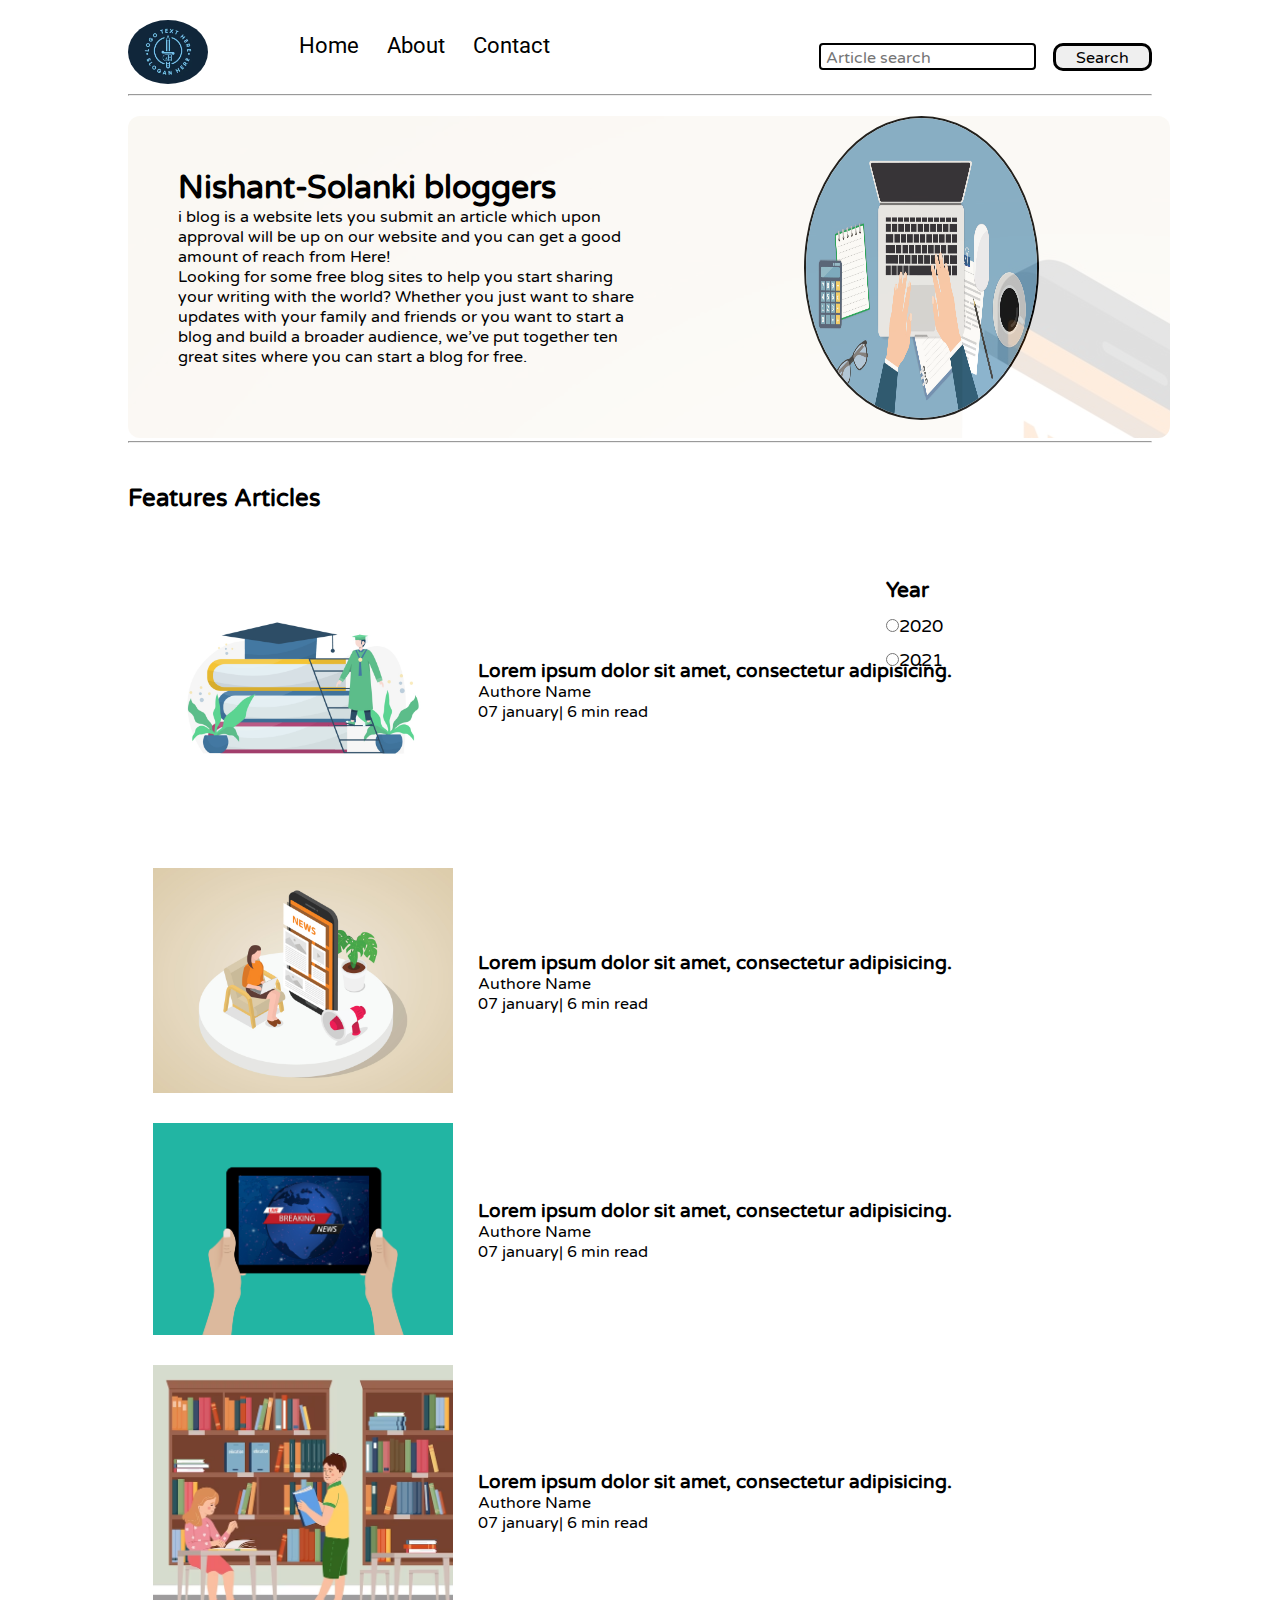
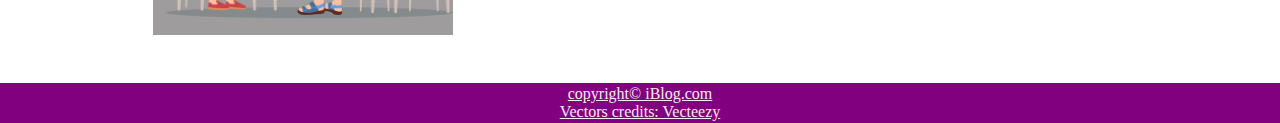
<file: index.html>
<!DOCTYPE html>
<html lang="en">
<head>
    <meta charset="UTF-8">
    <meta name="viewport" content="width=device-width, initial-scale=1.0">
    <title>1 Blog-Heaven for bloggers</title>
    <link rel="stylesheet" href="css/util.css">
    <link rel="stylesheet" href="css/style.css">
    <link rel="stylesheet" href="css/mobile.css">

</head>
<body>
    <nav class="navigation  max-width-1 m-auto ">
        <div class="nav-left">
            <a href="index.html">
         <span><img src="img/logo1.webp"  width="80px"></span>  
        </a>
     <ul>
    <li><a href="index.html">Home</a></li>
    <li><a href="#">About</a></li>
    <li><a href="content.html">Contact</a></li>
     </ul>
        </div>
        <div class="nav-right">
            <form action="search.html" method="get">
                <!-- search me yha /search nhi ayega viddeo me hai but yha nhi aayega -->
                <input class="form-input" type="text" name="query" placeholder="Article search">
                <button class="btn">Search</button>
           
            </form>
            </div>
    </nav>
    <div class="max-width-1 m-auto">
        <hr>
    </div>
    <div class="content   max-width-1 m-auto  my-2">
        <div class="content-left">
          <h1>Nishant-Solanki bloggers </h1>
          <p>i blog is a website lets you submit an article which upon approval will be up on our website and you can get a good amount of reach from Here!</p>
          <p>Looking for some free blog sites to help you start sharing your writing with the world? Whether you just want to share updates with your family and friends or you want to start a blog and build a broader audience, we’ve put together ten great sites where you can start a blog for free.</p>
        </div>
       <div class="content-right">
        <img src="img/home.jpg" alt="">
       </div>
    </div>
    <div class="max-width-1 m-auto"> <hr></div>
    <div class="home-articles max-width-1 m-auto font-1">
        <div class="year-box">
            <div> <h3>Year</h3></div>
           
           <div>
            <input type="radio" name="year" id="">2020
          </div> 
           <div>
            <input type="radio" name="year" id="">2021
          </div> 
     </div>
        <h2>Features Articles</h2>
        <div class="home-article">
            <div class="home-article-img">
            <img src="img/content_pic2.jpg" alt="article">
            </div>
       <div class="home-article-content font-1">
        <a href="blogpost.html">  <h3>Lorem ipsum dolor sit amet, consectetur adipisicing.</h3>
        </a>
        <div>Authore Name</div>
        <span>07 january| 6 min read </span>
       </div>
       </div>
        <div class="home-article">
            <div class="home-article-img">
            <img src="img/content_pic.jpg" alt="article">
            </div>
       <div class="home-article-content font-1">
        <a href="blogpost.html">  <h3>Lorem ipsum dolor sit amet, consectetur adipisicing.</h3>
        <div>Authore Name</div>
        <span>07 january| 6 min read </span>
       </div>
       </div>
        <div class="home-article">
            <div class="home-article-img">
            <img src="img/content_pic3.jpg" alt="article">
            </div>
       <div class="home-article-content font-1">
        <a href="blogpost.html">  <h3>Lorem ipsum dolor sit amet, consectetur adipisicing.</h3>
        <div>Authore Name</div>
        <span>07 january| 6 min read </span>
       </div>
       </div>
        <div class="home-article">
            <div class="home-article-img">
            <img src="img/content_pic4.avif" alt="article">
            </div>
       <div class="home-article-content font-1">
        <a href="blogpost.html">  <h3>Lorem ipsum dolor sit amet, consectetur adipisicing.</h3>
        <div>Authore Name</div>
        <span>07 january| 6 min read </span>
       </div>
       </div>
       </div>
    <div class="footer max- ye hta di ok bad me width-2 m-auto">
       <p>copyright&copy; iBlog.com</p>
       <a href="https://www.vecteezy.com/free-vector/typing"> Vectors credits: Vecteezy</a>
    </div>
</body>
</html>
</file>
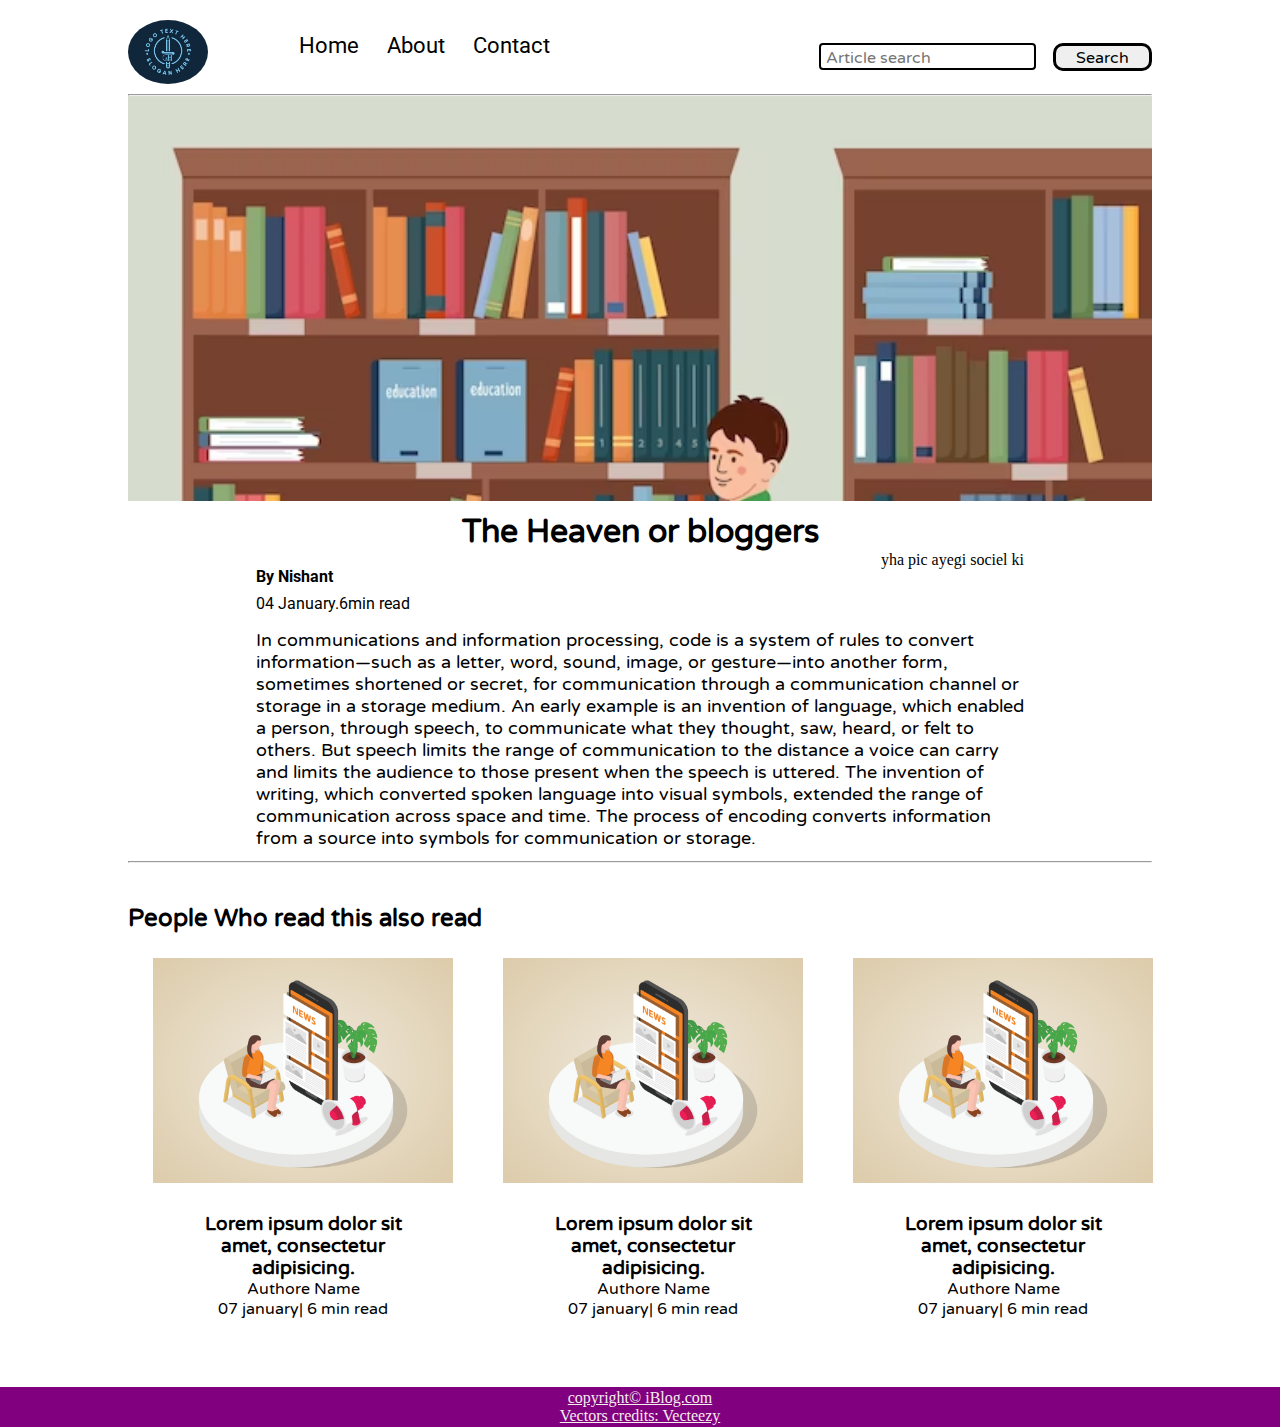
<file: blogpost.html>
<!DOCTYPE html>
<html lang="en">
<head>
    <meta charset="UTF-8">
    <meta name="viewport" content="width=device-width, initial-scale=1.0">
    <title>1 Blog-Heaven for bloggers</title>
    <link rel="stylesheet" href="css/util.css">
    <link rel="stylesheet" href="css/style.css">
    <link rel="stylesheet" href="css/blogpost.css">
    <link rel="stylesheet" href="css/mobile.css">

</head>
<body>
    <nav class="navigation  max-width-1 m-auto ">
        <div class="nav-left">
            <a href="index.html">
         <span><img src="img/logo1.webp"  width="80px"></span>  
        </a>
     <ul>
    <li><a href="index.html">Home</a></li>
    <li><a href="#">About</a></li>
    <li><a href="content.html">Contact</a></li>
     </ul>
        </div>
        <div class="nav-right">
            <form action="search.html" method="get">
                <!-- search me yha /search nhi ayega viddeo me hai but yha nhi aayega -->
                <input class="form-input" type="text" name="query" placeholder="Article search">
                <button class="btn">Search</button>
           
            </form>
            </div>
    </nav>
    <div class="max-width-1 m-auto">
        <hr>
    </div>
<div class="post-img m-auto max-width-1">
    <img src="img/content_pic4.avif" alt="">
</div>


    <div class=" blog-post-content   max-width-2 m-auto  my-2">
        <h1 class="font-1">The Heaven or bloggers </h1>
        <div class="blog-post-meta">
            <div class="autho-info">
                <div>
                   <b>By Nishant</b> </div>
             <div>04 January.6min read</div>
            </div>
            <div class="social">
        <div> yha pic ayegi sociel ki</div>
            </div>
        </div>

        <p class="font-1">In communications and information processing, code is a system of rules to convert information—such as a letter, word, sound, image, or gesture—into another form, sometimes shortened or secret, for communication through a communication channel or storage in a storage medium. An early example is an invention of language, which enabled a person, through speech, to communicate what they thought, saw, heard, or felt to others. But speech limits the range of communication to the distance a voice can carry and limits the audience to those present when the speech is uttered. The invention of writing, which converted spoken language into visual symbols, extended the range of communication across space and time.

            The process of encoding converts information from a source into symbols for communication or storage.</p>
       
      
    </div>
    <div class="max-width-1 m-auto"> <hr></div>
    <div class="home-articles max-width-1 m-auto font-1">
        <h2>People Who read this also read</h2>
        <div class="row">
 
        <div class="home-article  more-post" >
            <div class="home-article-img">
            <img src="img/content_pic.jpg" alt="article">
            </div>
       <div class="home-article-content font-1 center">
        <a href="blog.html">  <h3>Lorem ipsum dolor sit amet, consectetur adipisicing.</h3>
        </a>
        <div>Authore Name</div>
        <span>07 january| 6 min read </span>
       </div>
       </div>
        <div class="home-article  more-post">
            <div class="home-article-img">
            <img src="img/content_pic.jpg" alt="article">
            </div>
       <div class="home-article-content font-1 center">
        <a href="blog.html">  <h3>Lorem ipsum dolor sit amet, consectetur adipisicing.</h3>
        <div>Authore Name</div>
        <span>07 january| 6 min read </span>
       </div>
       </div>
        <div class="home-article more-post">
            <div class="home-article-img">
            <img src="img/content_pic.jpg" alt="article">
            </div>
       <div class="home-article-content font-1 center">
        <a href="blog.html">  <h3>Lorem ipsum dolor sit amet, consectetur adipisicing.</h3>
        <div>Authore Name</div>
        <span>07 january| 6 min read </span>
       </div>
       </div>
    </div>
        </div>
    <div class="footer max- ye hta di ok bad me width-2 m-auto">
       <p>copyright&copy; iBlog.com</p>
       <a href="https://www.vecteezy.com/free-vector/typing"> Vectors credits: Vecteezy</a>
    </div>
</body>
</html>
</file>
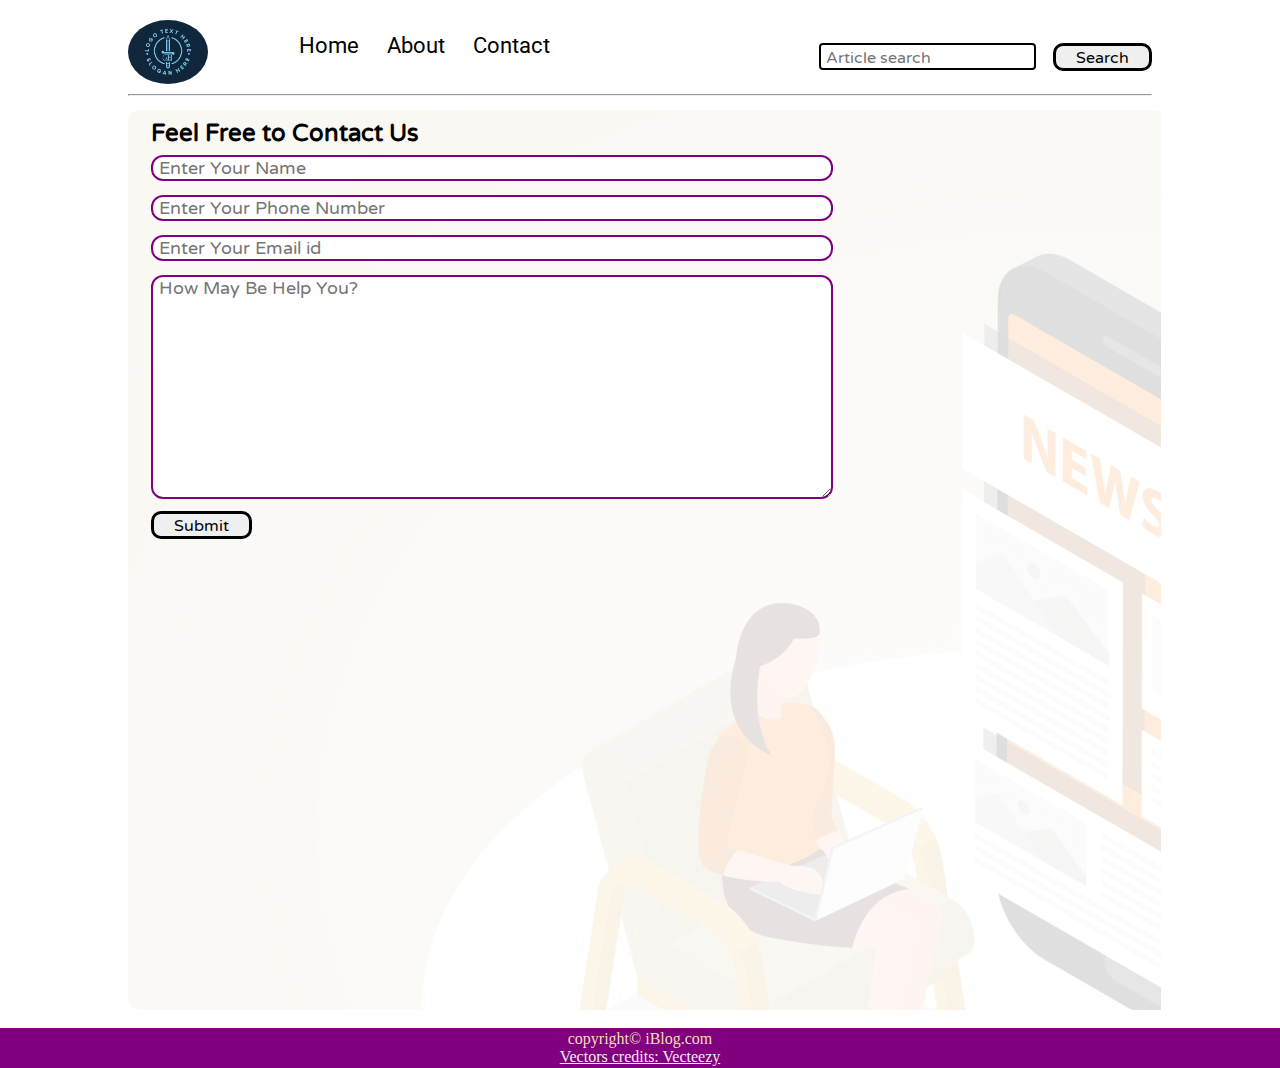
<file: content.html>
<!DOCTYPE html>
<html lang="en">
<head>
    <meta charset="UTF-8">
    <meta name="viewport" content="width=device-width, initial-scale=1.0">
    <title>1 Blog-Heaven for bloggers</title>
    <link rel="stylesheet" href="css/util.css">
    <link rel="stylesheet" href="css/contact.css">
    <link rel="stylesheet" href="css/style.css">
    <link rel="stylesheet" href="css/mobile.css">

</head>
<body>
    <nav class="navigation  max-width-1 m-auto ">
        <div class="nav-left">
            <a href="index.html">
         <span><img src="img/logo1.webp"  width="80px"></span>  
        </a>
     <ul>
    <li><a href="index.html">Home</a></li>
    <li><a href="#">About</a></li>
    <li><a href="content.html">Contact</a></li>
     </ul>
        </div>
        <div class="nav-right">
            <form action="search.html" method="get">
                <!-- search me yha /search nhi ayega viddeo me hai but yha nhi aayega -->
                <input class="form-input" type="text" name="query" placeholder="Article search">
                <button class="btn">Search</button>
           
            </form>
            </div>
    </nav>
    <div class="max-width-1 m-auto">
        <hr>
    </div>
    <div class="contact-content font-1 max-width-1 m-auto">
        <div class="max-width-1 m-auto mx-1"> 
    <h2>Feel Free to Contact Us</h2>
    <div class="contact-from ">
        <div class="form-box">
            <input type="text" placeholder="Enter Your Name">
      </div>
        <div class="form-box">
            <input type="text" placeholder="Enter Your Phone Number">
      </div>
        <div class="form-box">
            <input type="text" placeholder="Enter Your Email id">
      </div>
        <div class="form-box">
           <textarea name="" id="" cols="30" rows="10" placeholder="How May Be Help You?"></textarea>
        </div>
        <div class="form-box">
           <button class="btn">Submit</button>   </div>
    </div>
</div>
    </div>
    
  
       </div>
    <div class="footer max- ye hta di ok bad me width-2 m-auto">
       <p>copyright&copy; iBlog.com</p>
       <a href="https://www.vecteezy.com/free-vector/typing"> Vectors credits: Vecteezy</a>
    </div>
</body>
</html>
</file>
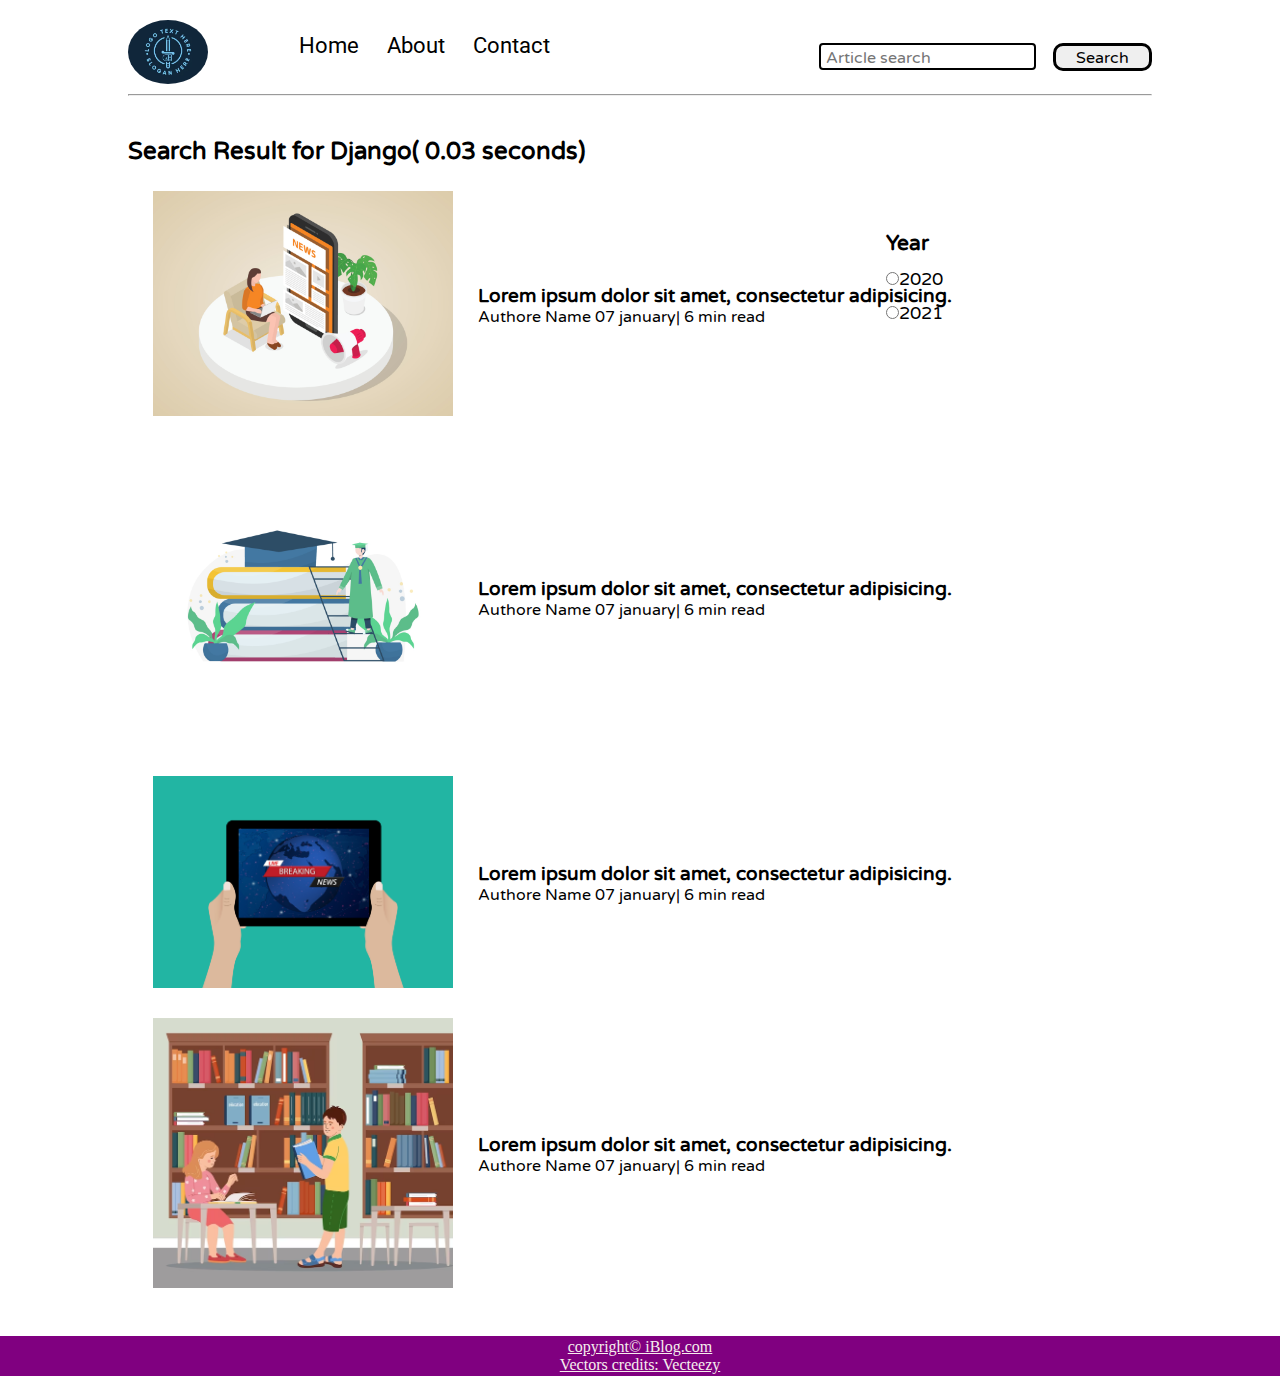
<file: search.html>
<!DOCTYPE html>
<html lang="en">
<head>
    <meta charset="UTF-8">
    <meta name="viewport" content="width=device-width, initial-scale=1.0">
    <title>1 Blog-Heaven for bloggers</title>
    <link rel="stylesheet" href="css/util.css">
    <link rel="stylesheet" href="css/style.css">
    <link rel="stylesheet" href="css/mobile.css">
</head>
<body>
    <nav class="navigation  max-width-1 m-auto ">
        <div class="nav-left">
            <a href="index.html">
         <span><img src="img/logo1.webp"  width="80px"></span>  
        </a>
     <ul>
    <li><a href="index.html">Home</a></li>
    <li><a href="#">About</a></li>
    <li><a href="content.html">Contact</a></li>
     </ul>
        </div>
        <div class="nav-right">
            <form action="search.html" method="get">
                <!-- search me yha /search nhi ayega viddeo me hai but yha nhi aayega -->
                <input class="form-input" type="text" name="query" placeholder="Article search">
                <button class="btn">Search</button>
           
            </form>
            </div>
    </nav>
    <!-- <div class="max-width-1 m-auto">
        <hr>
    </div> -->
    <!-- <div class="content   max-width-1 m-auto  my-2">
        <div class="content-left">
          <h1>The Heaven or bloggers </h1>
          <p>i blog is a website lets you submit an article which upon approval will be up on our website and you can get a good amount of reach from Here!</p>
          <p>Looking for some free blog sites to help you start sharing your writing with the world? Whether you just want to share updates with your family and friends or you want to start a blog and build a broader audience, we’ve put together ten great sites where you can start a blog for free.</p>
        </div>
       <div class="content-right">
        <img src="img/home.jpg" alt="">
       </div>
    </div> -->
    <div class="max-width-1 m-auto"> <hr></div>
    <div class="home-articles max-width-1 m-auto font-1">
        
        <h2>Search Result for Django( 0.03 seconds)</h2>
        <div class="year-box .adjust-year">
            <div> <h3>Year</h3></div>
           
           <div>
            <input type="radio" name="year" id="">2020
          </div> 
           <div>
            <input type="radio" name="year" id="">2021
          </div> 
     </div>
        <div class="home-article">
            <div class="home-article-img">
            <img src="img/content_pic.jpg" alt="article">
            </div>
       <div class="home-article-content font-1">
        <a href="blogpost.html">  <h3>Lorem ipsum dolor sit amet, consectetur adipisicing.</h3>
        </a>
        <span>Authore Name</span>
        <span>07 january| 6 min read </span>
       </div>
       </div>
        <div class="home-article">
            <div class="home-article-img">
            <img src="img/content_pic2.jpg" alt="article">
            </div>
       <div class="home-article-content font-1">
        <a href="blogpost.html">  <h3>Lorem ipsum dolor sit amet, consectetur adipisicing.</h3>
        <span>Authore Name</span>
        <span>07 january| 6 min read </span>
       </div>
       </div>
        <div class="home-article">
            <div class="home-article-img">
            <img src="img/content_pic3.jpg" alt="article">
            </div>
       <div class="home-article-content font-1">
        <a href="blogpost.html">  <h3>Lorem ipsum dolor sit amet, consectetur adipisicing.</h3>
        <span>Authore Name</span>
        <span>07 january| 6 min read </span>
       </div>
       </div>
        <div class="home-article">
            <div class="home-article-img">
            <img src="img/content_pic4.avif" alt="article">
            </div>
       <div class="home-article-content font-1">
        <a href="blogpost.html">  <h3>Lorem ipsum dolor sit amet, consectetur adipisicing.</h3>
        <span>Authore Name</span>
        <span>07 january| 6 min read </span>
       </div>
       </div>
       </div>
    <div class="footer max- ye hta di ok bad me width-2 m-auto">
       <p>copyright&copy; iBlog.com</p>
       <a href="https://www.vecteezy.com/free-vector/typing"> Vectors credits: Vecteezy</a>
    </div>
</body>
</html>
</file>
<file: css/util.css>
/*  (px) ki jgh hmne (vw) isliye diya kyuki vw hmari jo choti bdi line hoti hai responsive ke smy vese hi rhti hai (px ) krte hai to vo brabar ho jati responsive me
 */
 @import url('https://fonts.googleapis.com/css2?family=Noto+Sans+Syriac+Eastern:wght@300&family=Quicksand:wght@300&family=Roboto:wght@100;300&family=Skranji&family=Ubuntu:wght@300&family=Varela+Round&display=swap');
 @import url('https://fonts.googleapis.com/css2?family=Noto+Sans+Syriac+Eastern:wght@300&family=Oswald&family=PT+Serif:ital,wght@0,400;0,700;1,400&family=Quicksand:wght@300&family=Roboto:wght@100;300&family=Skranji&family=Ubuntu:wght@300&family=Varela+Round&display=swap');
:root{
    --main-bg-color:purple;
    --font1:'Varela Round', sans-serif;
    --font2:'Roboto', sans-serif;
}
.center{
    text-align: center;
}
.font-1{
    font-family:var(--font1) ;

}
.font-2{
    font-family:var(--font2) ;

}
.max-width-1{
    max-width: 80vw; 

}
.max-width-2{
    max-width:60vw;
}
.m-auto{
    margin:auto;
}
.mx-1{
    margin-left: 23px;
    margin-right: 23px;
}
.my-2{
    margin-top: 12px;
    margin-bottom: 12px;
}
.btn{
    padding: 0px 20px;
     padding-top: 2px;
    
    border: 3px solid black;
    border-radius: 10px;
    font-family:var(--font1) ;
    font-size: 16px;
    cursor: pointer;
    transition: all 0.3s ease-in-out;

}
.btn:hover{

    color:white ;
    background-color: var(--main-bg-color);
}
.form-input{
padding: 0px 5px;
padding-top: 3px;
font-size:16px;
border: 2px solid black;
border-radius: 4px;
margin: 0 13px;
font-family: var(--font1);
}
.form-box input,textarea{
width: 52vw;
padding: 0px 6px;
margin: 7px 0px;
font-size:18px;
font-family: var(--font1);
border: 2px solid var(--main-bg-color);
border-radius: 12px;
}
</file>
<file: css/style.css>
*{
    margin: 0;
    padding: 0;

}
.navigation{
    /* height: 61px; */
    /* background-color: red; */
    display: flex;
    justify-content: space-between;
    align-items: center;
    /* text-align: center;       alighn item center krna tbhi hoga*/
    font-family: var(--font1);
    margin-top: 20px;
    
}
.nav-left{
font-size: 20px;
display: flex;
}
.nav-left span{
font-size: 35px;
padding-top: 9px;
}
.nav-left span img{
    border-radius: 130%;

}
.nav-left ul{
display: flex;
align-items: center;
margin: 0 77px;
font-size: 22px;
padding-bottom: 23px;

}
.nav-left ul li{
list-style: none;
margin: 0 14px;
font-family:var(--font2);
transition:all 0.3s ease-in-out;
}
.nav-left ul li a{
text-decoration: none;
color: black;
}
.nav-left ul li a:hover{
    /* color: white; */
    color: var(--main-bg-color);
    font-weight: bolder;

}
.content-left{
font-family: var(--font1);
display: flex;
/* align-items: center; */
flex-direction: column;
justify-content: center;
width: 50%;
padding: 50px;
z-index: 1;
}
.content-right{
    width: 50%;
    display: flex;
    align-items: center;
    justify-content: center;

}
.content-right img{ 
    height: 300px;
    width: 50%;
    border: 2px solid black;
    border-radius: 135%;

}
.content{ 
    height: 100%;
    /* background-color: rgb(194, 194, 241); */
    display: flex;
    margin-top: 11px;
    padding: 9px;
    position: relative;
}
.content::after{
    background-image:url('../img/content_pic.jpg') ;
    content: "";
    position: absolute;
    width: 100%;
    height: inherit;
    opacity: 0.15;
    border-radius: 12px;
}
.home-articles{
    /* height: 455px; */
    /* background-color: red; */
    /* padding: 12px; */
    padding: 18px;
    margin-top: 23px;
    position: relative;
}
.year-box{
    position: absolute;
    /* background-color: red; */
    right: 50px;
    top: 100px;
    width: 234px;
    height: 255px;
    font-size: 18px;
}
.year-box div{
margin: 12px 0px;
}
.home-article{
    display: flex;
    /* padding: 50px; */
    margin: 25px;

}
.home-article img{
     width:300px;
}
.home-article-content 
{
align-self: center;
padding: 25px;
}
.home-article-content a {
text-decoration: none;
/* color: var(--main-bg-color); */
color: black;
}
.footer {
height: 40px;
background-color:var(--main-bg-color);
display:flex;
align-items:center;
justify-content: center;
color:wheat;
flex-direction:column;
}

.footer a{
    color: rgb(246, 237, 237);
}
/* vecteezy se graphics liye bhai ne */
</file>
<file: css/mobile.css>
@media screen and (max-width:1200px){
    .navigation{
        flex-direction: column;
        margin-bottom:23px; 
    }
.nav-left{
    flex-direction: column;
    text-align: center;
}
.content-right{
    display: none;
}
.home-article{
    flex-direction: column;
}
.home-article{
    text-align: center;
}.year-box{
    top: 80px;
    left: 12vw;
    font-size: 11px;
    display: flex;
}
.year-box div{
    padding: 0 3px;
    margin:0px ;
}
.home-article img{
    width: 70vw;
}
.form-input{
    width: 34%;
}
.btn{
    width: 40%;
}
.form-box input,textarea{
    width: 66vw;
}
.row{
    flex-direction: column;
}
.post-img{
    height: auto;
}
.adjust-year{
height: auto;
position: static;
padding: 12px 0px;
display: flex;
justify-content: flex-end;
width: 100%;

}
}
</file>
<file: css/blogpost.css>
.post-img{
    height: 405px;
    overflow: hidden;
    /* margin: 14px; */
    
}
.post-img img{
    width: 100%;
}
.blog-post-content{
   /* background-color: blue; */
}
.blog-post-content h1{
    text-align: center;
   
}
.blog-post-content p{
  
    font-size: 18px;
}
.row{
    display: flex;
}
.more-post{
    flex-direction: column;
    align-items: center;
}
.blog-post-meta{
    display: flex;
    /* background-color: red; */
    justify-content: space-between;
}
.autho-info{
    margin: 12px 0;
}
.autho-info div{
    padding: 4px 0px;
    font-family: var(--font2);
}
</file>
<file: css/contact.css>
/* .contact-content{

} */
.contact-content{ 
    /* height: 450px; */
    height: 100vh;
    /* background-color: rgb(194, 194, 241); */
    margin-top: 14px;
    padding: 9px;
    position: relative;
    overflow: hidden;
}
.contact-content::after{
    content: "";
    background-image:url('../img/content_pic.jpg') ;
    position: absolute;
    top:0;
    width: 100%;
    height: inherit;
    opacity: 0.15;
    border-radius: 12px;
    z-index: -1;
}
.contact-form{
    
}
</file>
